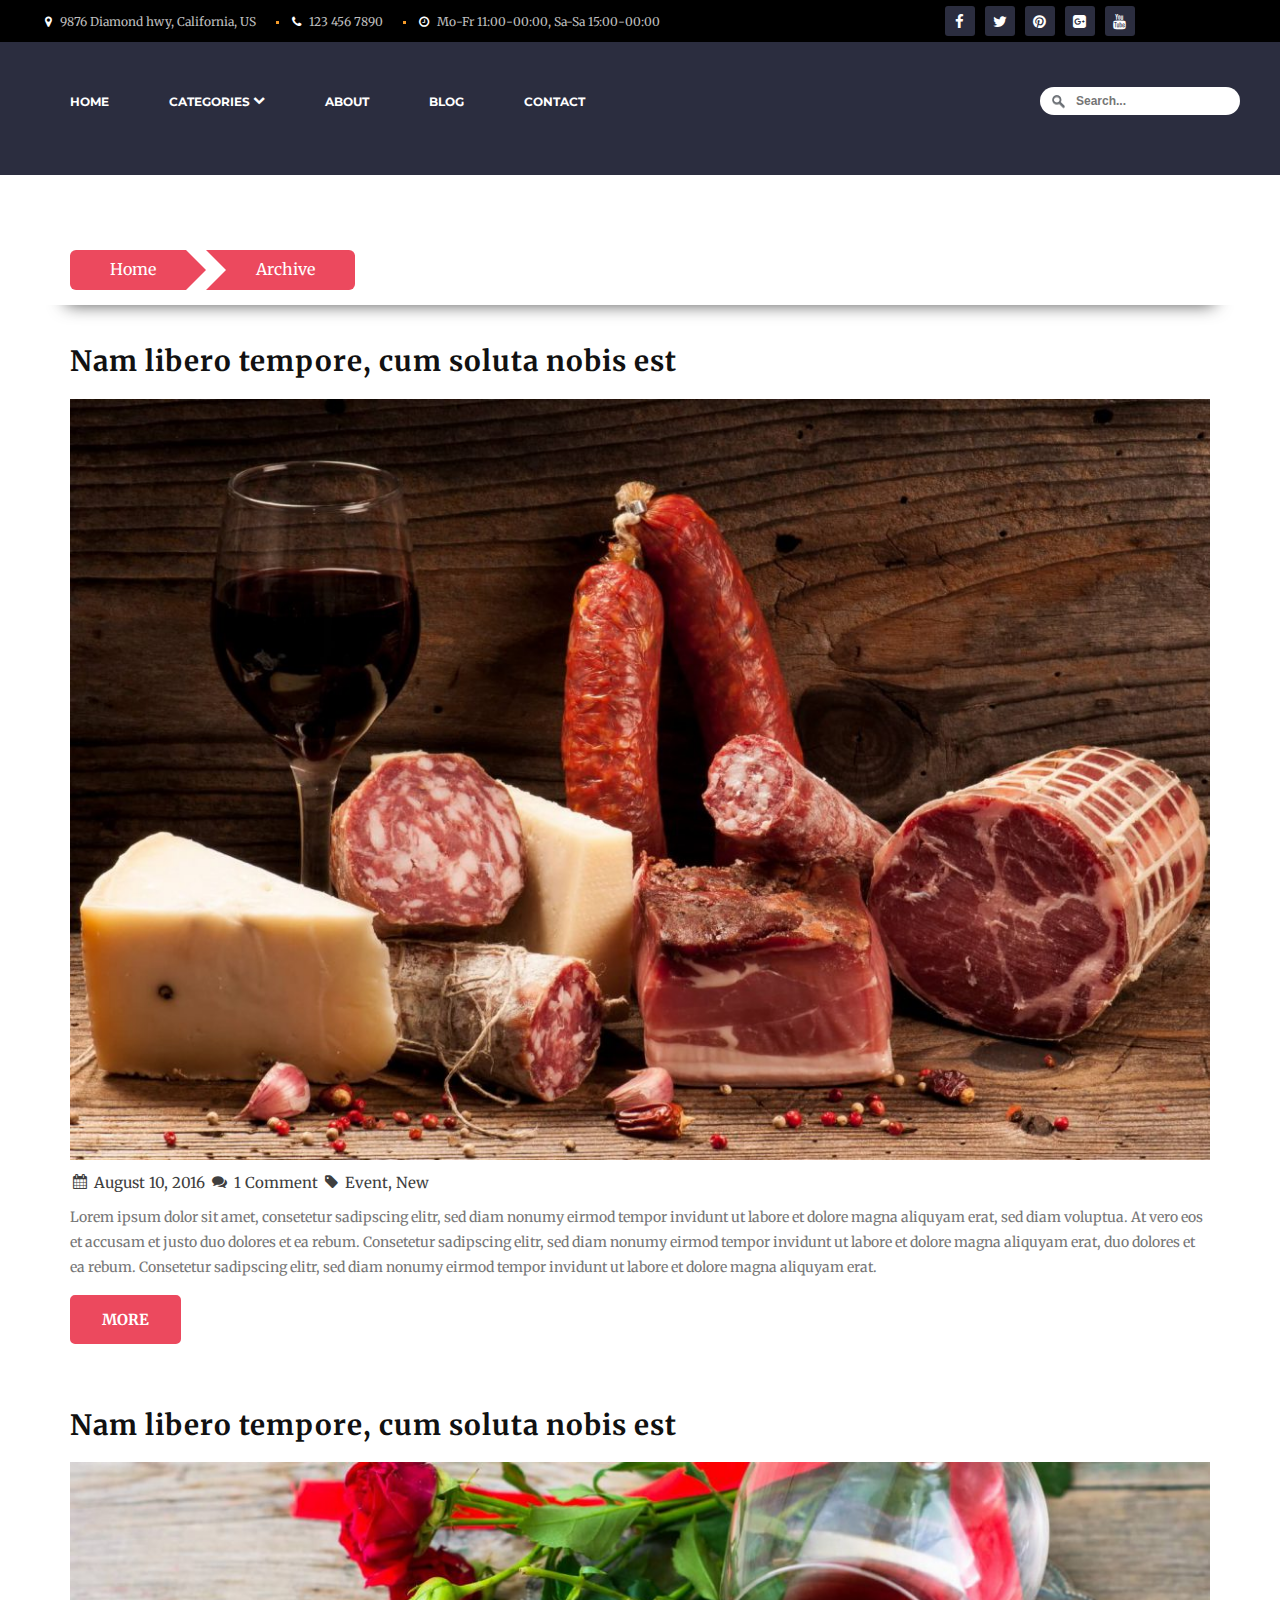
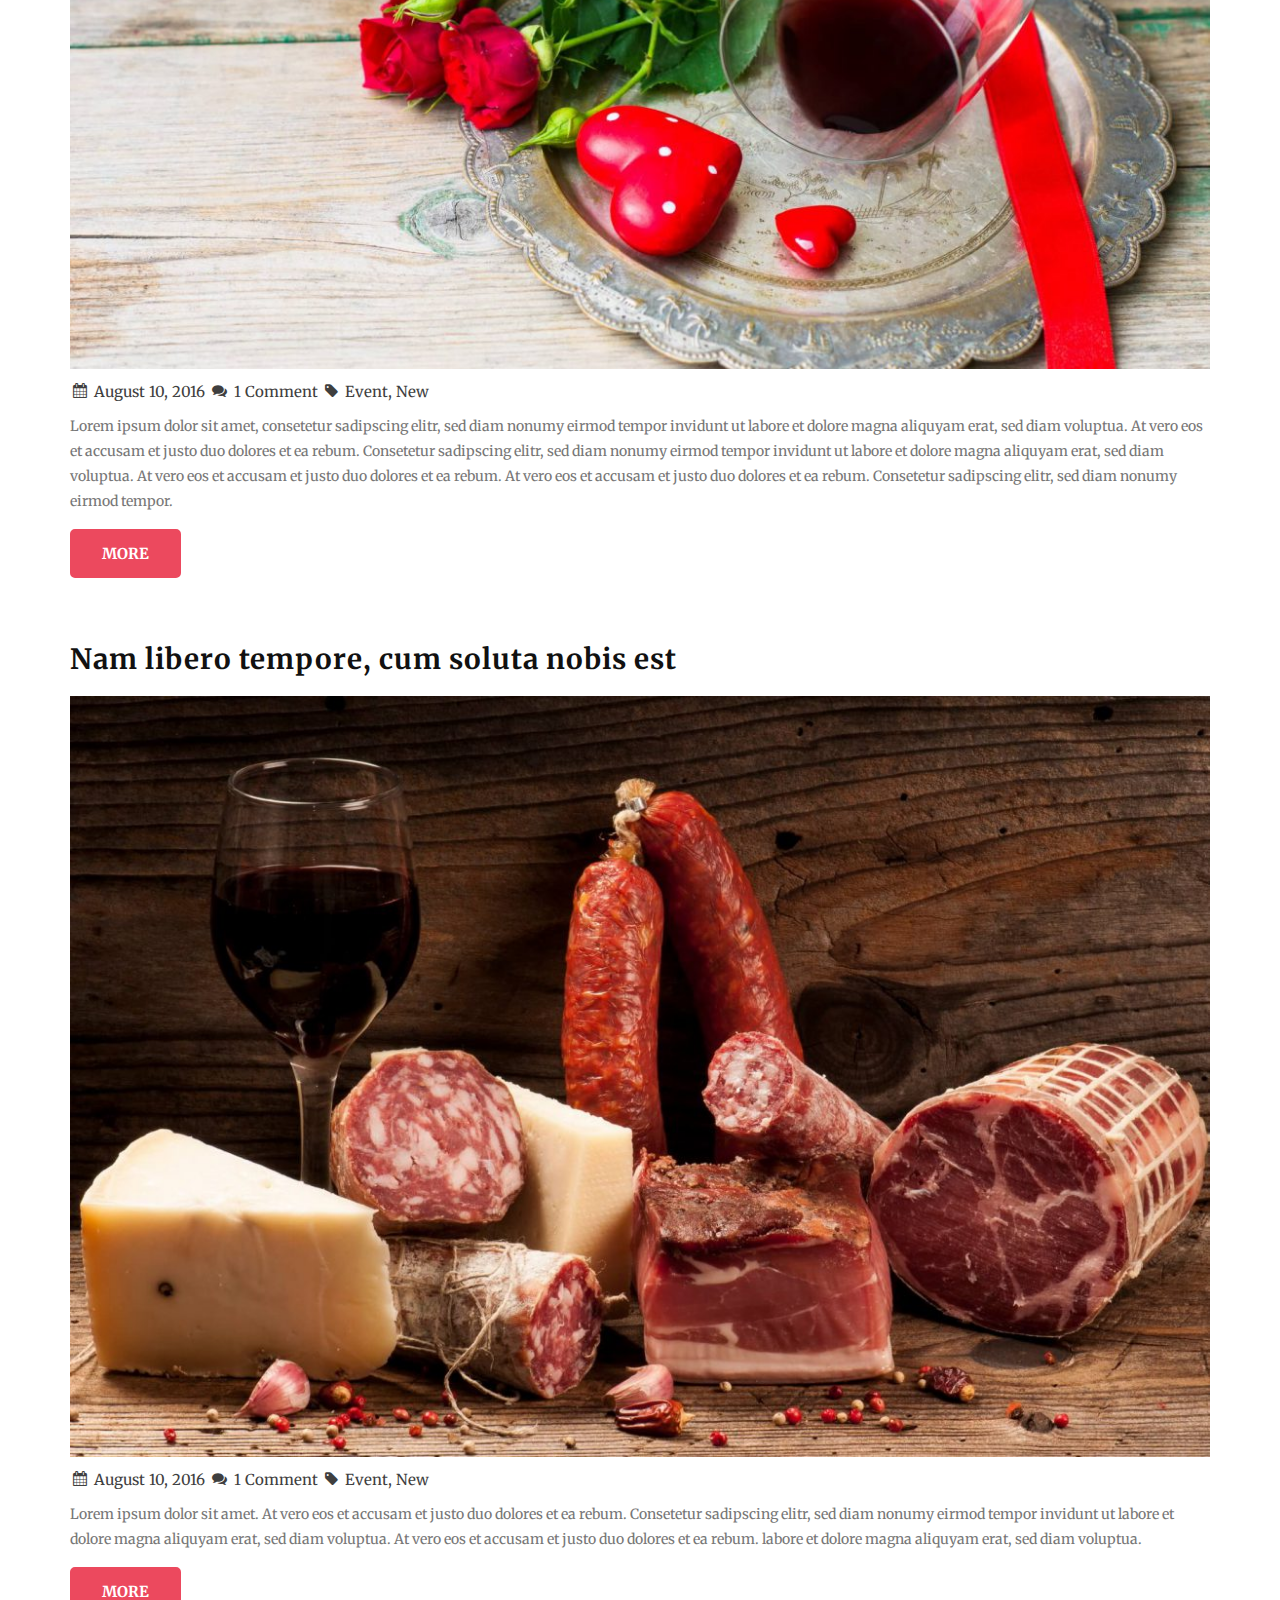
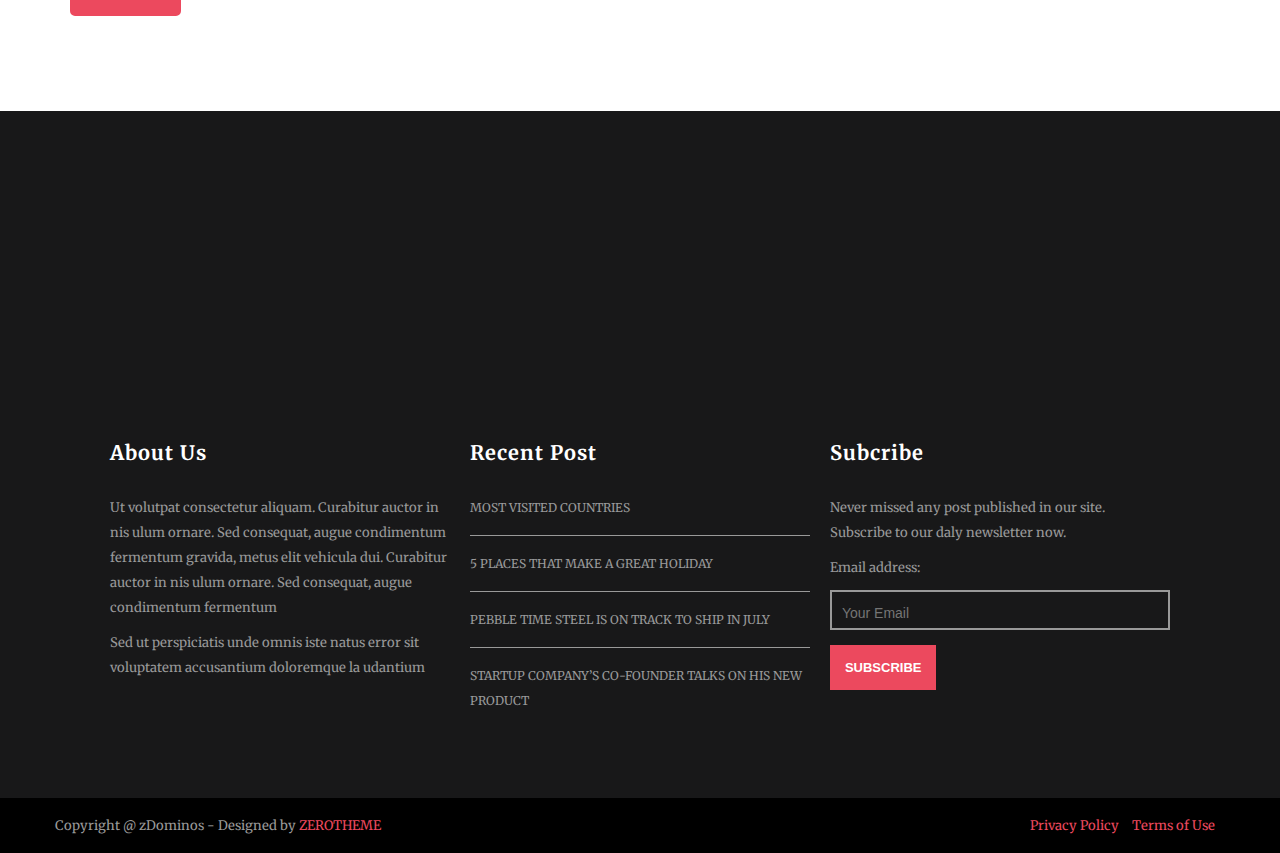
<file: archive.html>
<!DOCTYPE html>
<!--[if lt IE 7 ]><html class="ie ie6" lang="en"> <![endif]-->
<!--[if IE 7 ]><html class="ie ie7" lang="en"> <![endif]-->
<!--[if IE 8 ]><html class="ie ie8" lang="en"> <![endif]-->
<!--[if (gte IE 9)|!(IE)]><!--><html lang="en"> <!--<![endif]-->
<head>

    <!-- Basic Page Needs
  ================================================== -->
	<meta charset="utf-8">
	<title>zDominos - Free Restaurant Html5 Templates</title>
	<meta name="description" content="Free Responsive Html5 Css3 Templates | zerotheme.com">
	<meta name="author" content="www.zerotheme.com">
	
    <!-- Mobile Specific Metas
  ================================================== -->
	<meta name="viewport" content="width=device-width, initial-scale=1, maximum-scale=1">
    
    <!-- CSS
  ================================================== -->
  	<link rel="stylesheet" href="css/zerogrid.css">
	<link rel="stylesheet" href="css/menu.css">
	<link rel="stylesheet" href="css/style.css">
	
	<!-- Custom Fonts -->
	<link href="font-awesome/css/font-awesome.min.css" rel="stylesheet" type="text/css">
	
	<!-- Owl Carousel Assets -->
    <link href="owl-carousel/owl.carousel.css" rel="stylesheet">
    <link href="owl-carousel/owl.theme.css" rel="stylesheet">
	
	<script src="js/jquery-2.1.1.js"></script>
	<script src="js/script.js"></script>

	<!--[if lt IE 8]>
       <div style=' clear: both; text-align:center; position: relative;'>
         <a href="http://windows.microsoft.com/en-US/internet-explorer/products/ie/home?ocid=ie6_countdown_bannercode">
           <img src="http://storage.ie6countdown.com/assets/100/images/banners/warning_bar_0000_us.jpg" border="0" height="42" width="820" alt="You are using an outdated browser. For a faster, safer browsing experience, upgrade for free today." />
        </a>
      </div>
    <![endif]-->
    <!--[if lt IE 9]>
		<script src="js/html5.js"></script>
		<script src="js/css3-mediaqueries.js"></script>
	<![endif]-->
    
</head>
<body>
<div class="wrap-body">

	<!--////////////////////////////////////Header-->
	<!--Top-->
	<div id="top">
		<div class="zerogrid">
			<div class="row">
				<div class="col-2-3">
					<ul class="list-inline top-link link">
						<li><i class="fa fa-map-marker"></i> 9876 Diamond hwy, California, US</li>
						<li><a href="contact.html"><i class="fa fa-phone"></i> 123 456 7890</a></li>
						<li><i class="fa fa-clock-o"></i> Mo-Fr 11:00-00:00, Sa-Sa 15:00-00:00</li>
					</ul>
				</div>
				<div class="col-1-3">
					<ul class="list-inline top-social">
						<li><a href="#"><i class="fa fa-facebook"></i></a></li>
						<li><a href="#"><i class="fa fa-twitter"></i></a></li>
						<li><a href="#"><i class="fa fa-pinterest"></i></a></li>
						<li><a href="#"><i class="fa fa-google-plus-square"></i></a></li>
						<li><a href="#"><i class="fa fa-youtube"></i></a></li>
					</ul>
				</div>
			</div>
		</div>
	</div>
	<header class="sub-header">
		<nav class="wrap-menu">
			<div class="zerogrid">
				<div id="menu-trigger">Menu</div>    
				<ul id="menu" style="display: none;">
					<li><a href="index.html">Home</a></li>
					<li>
						<a href="#">Categories <i class="fa fa-chevron-down"></i></a>
						<ul style="z-index:999;">
							<li>
								<a href="#">Item 01</a>
							</li>
							<li>
								<a href="#">Item 02</a>
							</li>
							<li>
								<a href="#">Item 03 <i class="fa fa-chevron-right" style="margin: 2px 3px 2px;"></i></a>
								<ul>
									<li><a href="#">Item 31</a></li>
									<li><a href="#">Item 32</a></li>
								</ul>				
							</li>
							<li>
								<a href="#">Item 04 <i class="fa fa-chevron-right" style="margin: 2px 3px 2px;"></i></a>				
								<ul>
									<li><a href="#">Item 41</a></li>
									<li><a href="#">Item 42</a></li>
									<li><a href="#">Item 43</a></li>
									<li><a href="#">Item 44</a></li>
								</ul>	
							</li>
						</ul>
					</li>
					<li><a href="single.html">About</a></li>
					<li><a href="archive.html">Blog</a></li>
					<li><a href="contact.html">Contact</a></li>
					<li style="float:right !important">
						<form method="get" action="/search" id="search" class="f-right">
							<input name="q" type="text" size="40" placeholder="Search..." />
						</form>
					</li>
				</ul>
			</div>
		</nav>
	</header>



		<!--////////////////////////////////////Container-->
		<!--////////////////////////////////////Container-->
		<section id="container">
			<div class="wrap-container zerogrid">
				<div class="crumbs">
					<ul>
						<li><a href="index.html">Home</a></li>
						<li><a href="archive.html">Archive</a></li>
					</ul>
				</div>
				<div id="main-content">
					<div class="wrap-content">
						<article>
							<div class="art-header">
								<a href="#"><h3>Nam libero tempore, cum soluta nobis est </h3></a>
							</div>
							<div class="art-content">
								<img src="images/4.jpg" />
								<div class="info"><i class="fa fa-calendar"></i> August 10, 2016 <i class="fa fa-comments"></i> 1 Comment <i class="fa fa-tag"></i> Event, New</div>
								<p>Lorem ipsum dolor sit amet, consetetur sadipscing elitr, sed diam nonumy eirmod tempor invidunt ut labore et dolore magna aliquyam erat, sed diam voluptua. At vero eos et accusam et justo duo dolores et ea rebum. Consetetur sadipscing elitr, sed diam nonumy eirmod tempor invidunt ut labore et dolore magna aliquyam erat, duo dolores et ea rebum. Consetetur sadipscing elitr, sed diam nonumy eirmod tempor invidunt ut labore et dolore magna aliquyam erat.</p>
							</div>
							<a class="button bt1" href="#">MORE</a>
						</article>
						<article>
							<div class="art-header">
								<a href="#"><h3>Nam libero tempore, cum soluta nobis est </h3></a>
							</div>
							<div class="art-content">
								<img src="images/5.jpg" />
								<div class="info"><i class="fa fa-calendar"></i> August 10, 2016 <i class="fa fa-comments"></i> 1 Comment <i class="fa fa-tag"></i> Event, New</div>
								<p>Lorem ipsum dolor sit amet, consetetur sadipscing elitr, sed diam nonumy eirmod tempor invidunt ut labore et dolore magna aliquyam erat, sed diam voluptua. At vero eos et accusam et justo duo dolores et ea rebum. Consetetur sadipscing elitr, sed diam nonumy eirmod tempor invidunt ut labore et dolore magna aliquyam erat, sed diam voluptua. At vero eos et accusam et justo duo dolores et ea rebum. At vero eos et accusam et justo duo dolores et ea rebum. Consetetur sadipscing elitr, sed diam nonumy eirmod tempor.</p>
							</div>
							<a class="button bt1" href="#">MORE</a>
						</article>
						<article>
							<div class="art-header">
								<a href="#"><h3>Nam libero tempore, cum soluta nobis est </h3></a>
							</div>
							<div class="art-content">
								<img src="images/4.jpg" />
								<div class="info"><i class="fa fa-calendar"></i> August 10, 2016 <i class="fa fa-comments"></i> 1 Comment <i class="fa fa-tag"></i> Event, New</div>
								<p>Lorem ipsum dolor sit amet. At vero eos et accusam et justo duo dolores et ea rebum. Consetetur sadipscing elitr, sed diam nonumy eirmod tempor invidunt ut labore et dolore magna aliquyam erat, sed diam voluptua. At vero eos et accusam et justo duo dolores et ea rebum. labore et dolore magna aliquyam erat, sed diam voluptua.</p>
							</div>
							<a class="button bt1" href="#">MORE</a>
						</article>
					</div>
				</div>
			</div>
		</section>

	<!--////////////////////////////////////Footer-->
	<footer>
		<div class="top-footer">
			<div id="map" style="height: 270px;"></div>
		</div>
		<div class="zerogrid">
			<div class="wrap-footer">
				<div class="row">
					<div class="col-1-3 col-footer-1">
						<div class="wrap-col">
							<h3 class="widget-title">About Us</h3>
							<p>Ut volutpat consectetur aliquam. Curabitur auctor in nis ulum ornare. Sed consequat, augue condimentum fermentum gravida, metus elit vehicula dui. Curabitur auctor in nis ulum ornare. Sed consequat, augue condimentum fermentum</p>
							<p>Sed ut perspiciatis unde omnis iste natus error sit voluptatem accusantium doloremque la udantium</p>
						</div>
					</div>
					<div class="col-1-3 col-footer-2">
						<div class="wrap-col">
							<h3 class="widget-title">Recent Post</h3>
							<ul>
								<li><a href="#">MOST VISITED COUNTRIES</a></li>
								<li><a href="#">5 PLACES THAT MAKE A GREAT HOLIDAY</a></li>
								<li><a href="#">PEBBLE TIME STEEL IS ON TRACK TO SHIP IN JULY</a></li>
								<li><a href="#">STARTUP COMPANY’S CO-FOUNDER TALKS ON HIS NEW PRODUCT</a></li>
							</ul>
						</div>
					</div>
					<div class="col-1-3 col-footer-3">
						<div class="wrap-col">
							<h3 class="widget-title">Subcribe</h3>
							<p>Never missed any post published in our site. Subscribe to our daly newsletter now.</p>
							<p>Email address:</p>
							<form action="#" method="post">
								<input type="text" name="your-name" value="" size="40" placeholder="Your Email" />
								<input type="submit" value="SUBSCRIBE" class="button button-subcribe" />
							</form>
						</div>
					</div>
				</div>
			</div>
		</div>
		<div class="copyright">
			<div class="zerogrid">
				<div class="wrapper">
					Copyright @ zDominos - Designed by <a href="https://www.zerotheme.com" title="free website templates">ZEROTHEME</a> 
					<ul class="quick-link">
						<li><a href="#">Privacy Policy</a></li>
						<li><a href="#">Terms of Use</a></li>
					</ul>
				</div>
			</div>
		</div>
	</footer>
	
	<!-- Js Menu -->
	<script src="js/jquery183.min.js"></script>
	<script type="text/javascript">
		$(function() {
			if ($.browser.msie && $.browser.version.substr(0,1)<7)
			{
			$('li').has('ul').mouseover(function(){
				$(this).children('ul').css('visibility','visible');
				}).mouseout(function(){
				$(this).children('ul').css('visibility','hidden');
				})
			}

			/* Mobile */
			$("#menu-trigger").on("click", function(){
				$("#menu").slideToggle();
			});

			// iPad
			var isiPad = navigator.userAgent.match(/iPad/i) != null;
			if (isiPad) $('#menu ul').addClass('no-transition');      
		});          
	</script>
	
	
</div>
</body></html>
</file>
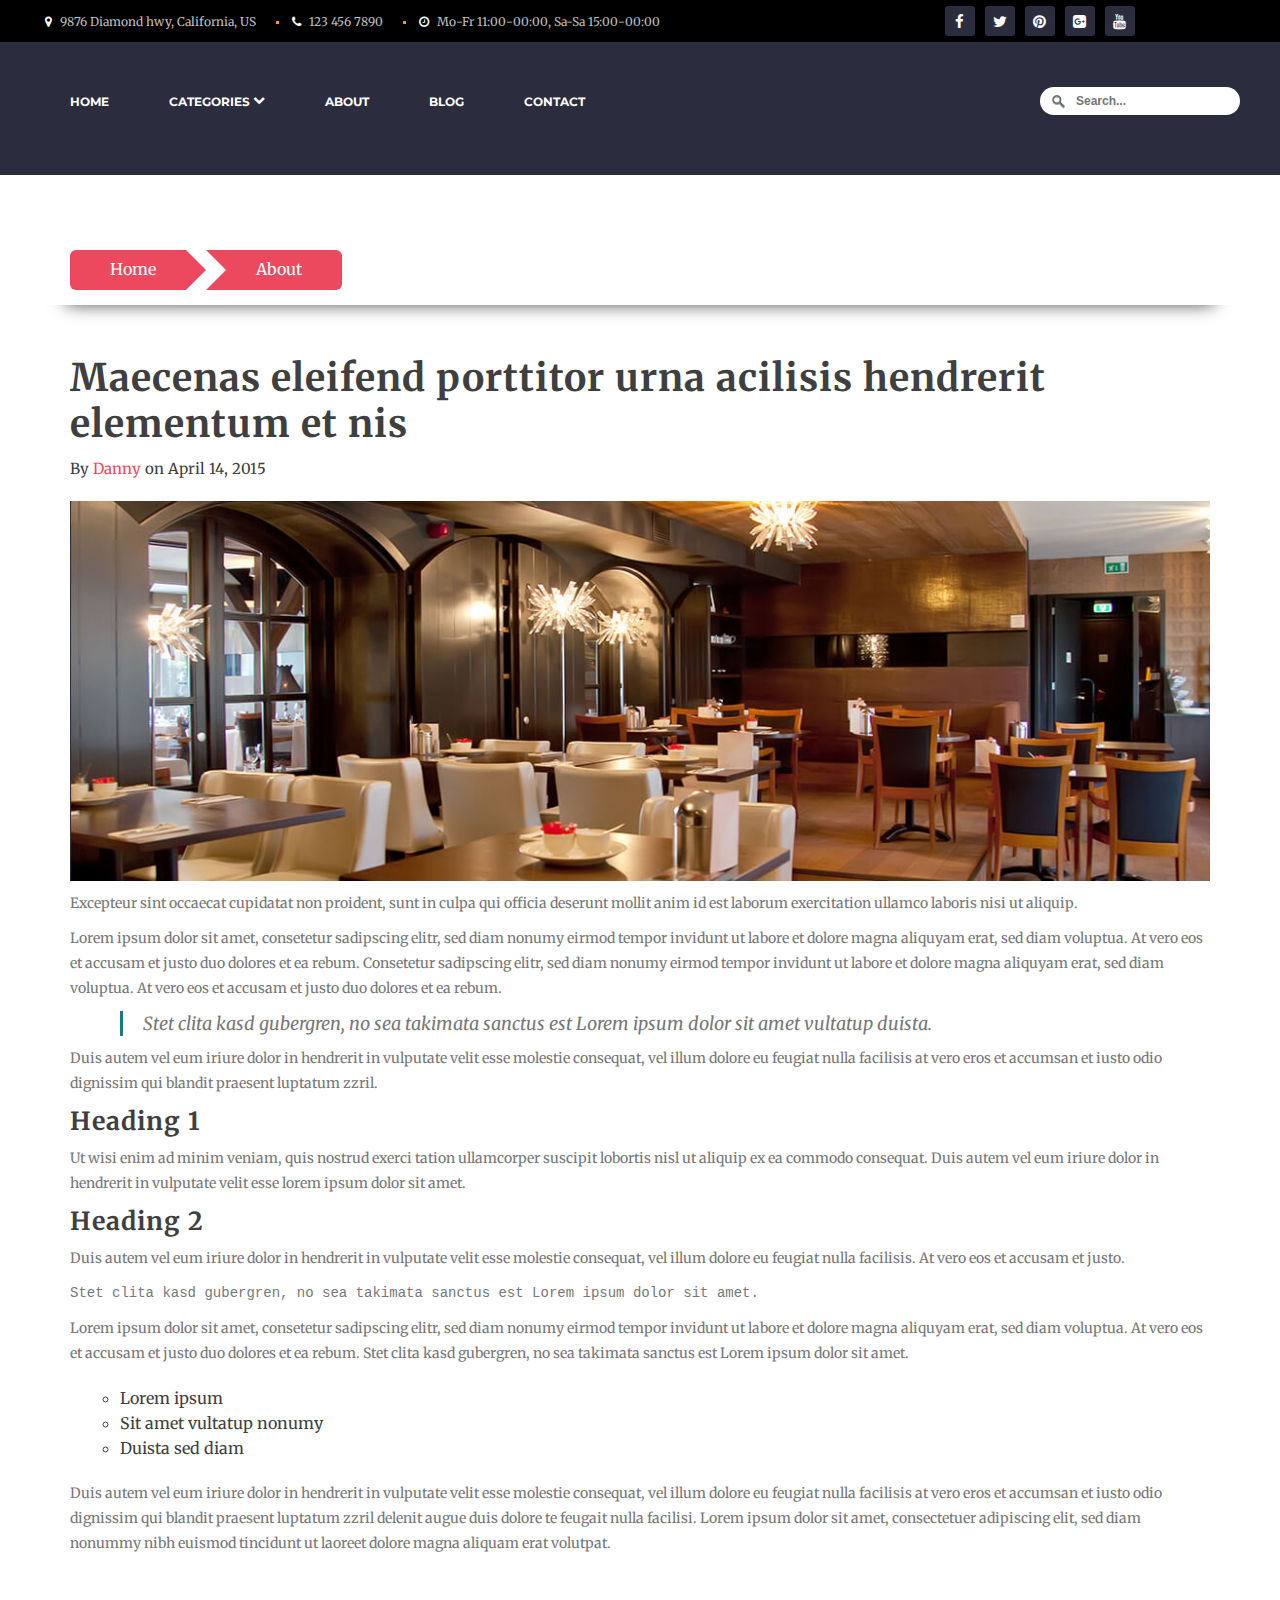
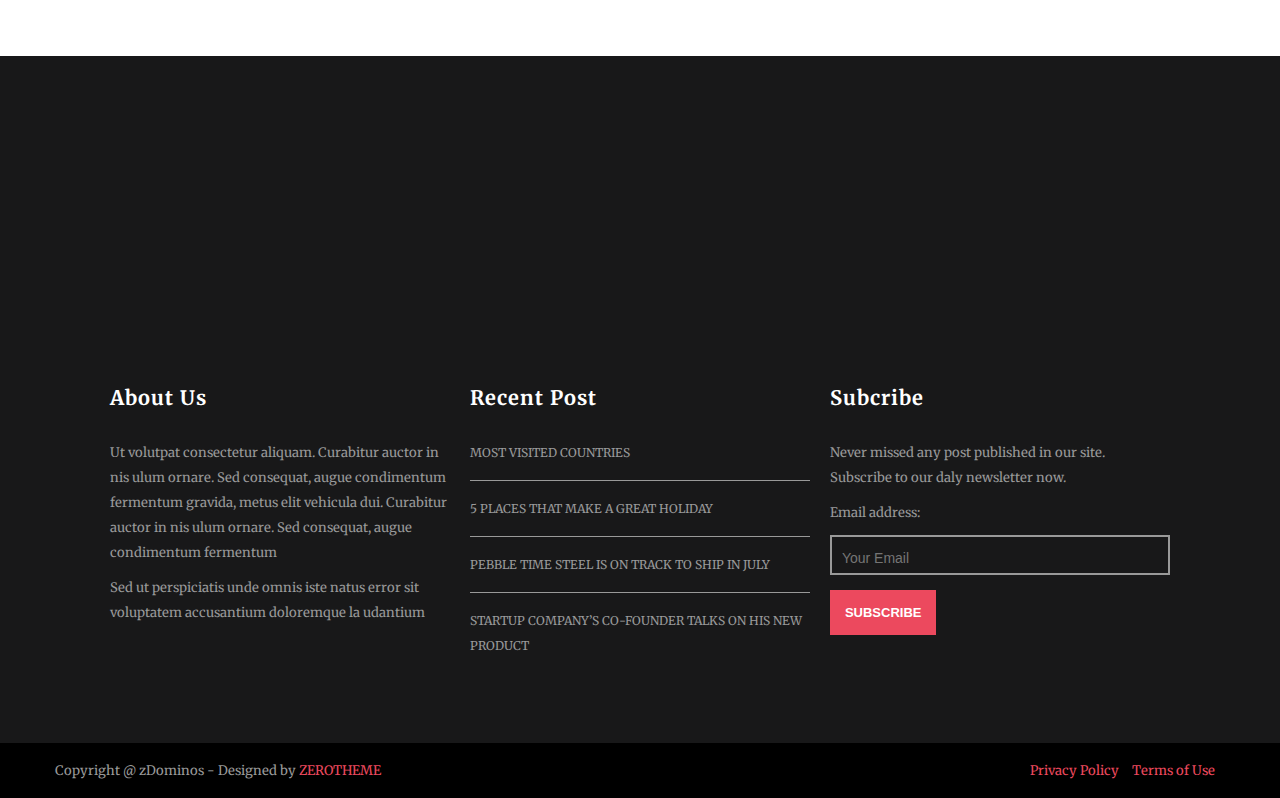
<file: single.html>
<!DOCTYPE html>
<!--[if lt IE 7 ]><html class="ie ie6" lang="en"> <![endif]-->
<!--[if IE 7 ]><html class="ie ie7" lang="en"> <![endif]-->
<!--[if IE 8 ]><html class="ie ie8" lang="en"> <![endif]-->
<!--[if (gte IE 9)|!(IE)]><!--><html lang="en"> <!--<![endif]-->
<head>

    <!-- Basic Page Needs
  ================================================== -->
	<meta charset="utf-8">
	<title>zDominos - Free Restaurant Html5 Templates</title>
	<meta name="description" content="Free Responsive Html5 Css3 Templates | zerotheme.com">
	<meta name="author" content="www.zerotheme.com">
	
    <!-- Mobile Specific Metas
  ================================================== -->
	<meta name="viewport" content="width=device-width, initial-scale=1, maximum-scale=1">
    
    <!-- CSS
  ================================================== -->
  	<link rel="stylesheet" href="css/zerogrid.css">
	<link rel="stylesheet" href="css/menu.css">
	<link rel="stylesheet" href="css/style.css">
	
	<!-- Custom Fonts -->
	<link href="font-awesome/css/font-awesome.min.css" rel="stylesheet" type="text/css">
	
	<!-- Owl Carousel Assets -->
    <link href="owl-carousel/owl.carousel.css" rel="stylesheet">
    <link href="owl-carousel/owl.theme.css" rel="stylesheet">
	
	<script src="js/jquery-2.1.1.js"></script>
	<script src="js/script.js"></script>

	<!--[if lt IE 8]>
       <div style=' clear: both; text-align:center; position: relative;'>
         <a href="http://windows.microsoft.com/en-US/internet-explorer/products/ie/home?ocid=ie6_countdown_bannercode">
           <img src="http://storage.ie6countdown.com/assets/100/images/banners/warning_bar_0000_us.jpg" border="0" height="42" width="820" alt="You are using an outdated browser. For a faster, safer browsing experience, upgrade for free today." />
        </a>
      </div>
    <![endif]-->
    <!--[if lt IE 9]>
		<script src="js/html5.js"></script>
		<script src="js/css3-mediaqueries.js"></script>
	<![endif]-->
    
</head>
<body>
<div class="wrap-body">

	<!--////////////////////////////////////Header-->
	<!--Top-->
	<div id="top">
		<div class="zerogrid">
			<div class="row">
				<div class="col-2-3">
					<ul class="list-inline top-link link">
						<li><i class="fa fa-map-marker"></i> 9876 Diamond hwy, California, US</li>
						<li><a href="contact.html"><i class="fa fa-phone"></i> 123 456 7890</a></li>
						<li><i class="fa fa-clock-o"></i> Mo-Fr 11:00-00:00, Sa-Sa 15:00-00:00</li>
					</ul>
				</div>
				<div class="col-1-3">
					<ul class="list-inline top-social">
						<li><a href="#"><i class="fa fa-facebook"></i></a></li>
						<li><a href="#"><i class="fa fa-twitter"></i></a></li>
						<li><a href="#"><i class="fa fa-pinterest"></i></a></li>
						<li><a href="#"><i class="fa fa-google-plus-square"></i></a></li>
						<li><a href="#"><i class="fa fa-youtube"></i></a></li>
					</ul>
				</div>
			</div>
		</div>
	</div>
	<header class="sub-header">
		<nav class="wrap-menu">
			<div class="zerogrid">
				<div id="menu-trigger">Menu</div>    
				<ul id="menu" style="display: none;">
					<li><a href="index.html">Home</a></li>
					<li>
						<a href="#">Categories <i class="fa fa-chevron-down"></i></a>
						<ul style="z-index:999;">
							<li>
								<a href="#">Item 01</a>
							</li>
							<li>
								<a href="#">Item 02</a>
							</li>
							<li>
								<a href="#">Item 03 <i class="fa fa-chevron-right" style="margin: 2px 3px 2px;"></i></a>
								<ul>
									<li><a href="#">Item 31</a></li>
									<li><a href="#">Item 32</a></li>
								</ul>				
							</li>
							<li>
								<a href="#">Item 04 <i class="fa fa-chevron-right" style="margin: 2px 3px 2px;"></i></a>				
								<ul>
									<li><a href="#">Item 41</a></li>
									<li><a href="#">Item 42</a></li>
									<li><a href="#">Item 43</a></li>
									<li><a href="#">Item 44</a></li>
								</ul>	
							</li>
						</ul>
					</li>
					<li><a href="single.html">About</a></li>
					<li><a href="archive.html">Blog</a></li>
					<li><a href="contact.html">Contact</a></li>
					<li style="float:right !important">
						<form method="get" action="/search" id="search" class="f-right">
							<input name="q" type="text" size="40" placeholder="Search..." />
						</form>
					</li>
				</ul>
			</div>
		</nav>
	</header>



		<!--////////////////////////////////////Container-->
		<section id="container">
			<div class="wrap-container zerogrid">
				<div class="crumbs">
					<ul>
						<li><a href="index.html">Home</a></li>
						<li><a href="single.html">About</a></li>
					</ul>
				</div>
				<div id="main-content">
					<div class="wrap-content">
						<article>
							<div class="art-header">
								<div class="entry-title"> 
									<h2>Maecenas eleifend porttitor urna acilisis hendrerit elementum et nis</h2>
								</div>
								<div class="info">By <a href="#">Danny</a> on April 14, 2015</div>
							</div>
							<div class="art-content">
								<img src="images/about-1.jpg" />
								<div class="excerpt"><p>Excepteur sint occaecat cupidatat non proident, sunt in culpa qui officia deserunt mollit anim id est laborum exercitation ullamco laboris nisi ut aliquip.</p></div>
								<p>Lorem ipsum dolor sit amet, consetetur sadipscing elitr, sed diam nonumy eirmod tempor invidunt ut labore et dolore magna aliquyam erat, sed diam voluptua. At vero eos et accusam et justo duo dolores et ea rebum. Consetetur sadipscing elitr, sed diam nonumy eirmod tempor invidunt ut labore et dolore magna aliquyam erat, sed diam voluptua. At vero eos et accusam et justo duo dolores et ea rebum.</p>
								<blockquote><p>Stet clita kasd gubergren, no sea takimata sanctus est Lorem ipsum dolor sit amet vultatup duista.</p></blockquote>
								<p>Duis autem vel eum iriure dolor in hendrerit in vulputate velit esse molestie consequat, vel illum dolore eu feugiat nulla facilisis at vero eros et accumsan et iusto odio dignissim qui blandit praesent luptatum zzril.</p>
								<h2>Heading 1</h2>
								<p>Ut wisi enim ad minim veniam, quis nostrud exerci tation ullamcorper suscipit lobortis nisl ut aliquip ex ea commodo consequat. Duis autem vel eum iriure dolor in hendrerit in vulputate velit esse lorem ipsum dolor sit amet.</p>
								<h2>Heading 2</h2>
								<p>Duis autem vel eum iriure dolor in hendrerit in vulputate velit esse molestie consequat, vel illum dolore eu feugiat nulla facilisis. At vero eos et accusam et justo.</p>
								<p><code>Stet clita kasd gubergren, no sea takimata sanctus est Lorem ipsum dolor sit amet.</code></p>
								<p>Lorem ipsum dolor sit amet, consetetur sadipscing elitr, sed diam nonumy eirmod tempor invidunt ut labore et dolore magna aliquyam erat, sed diam voluptua. At vero eos et accusam et justo duo dolores et ea rebum. Stet clita kasd gubergren, no sea takimata sanctus est Lorem ipsum dolor sit amet.</p>
								<div class="note">
								  <ol>
									<li>Lorem ipsum</li>
									<li>Sit amet vultatup nonumy</li>
									<li>Duista sed diam</li>
								  </ol>
								  <div class="clear"></div>
								</div>
								<p>Duis autem vel eum iriure dolor in hendrerit in vulputate velit esse molestie consequat, vel illum dolore eu feugiat nulla facilisis at vero eros et accumsan et iusto odio dignissim qui blandit praesent luptatum zzril delenit augue duis dolore te feugait nulla facilisi. Lorem ipsum dolor sit amet, consectetuer adipiscing elit, sed diam nonummy nibh euismod tincidunt ut laoreet dolore magna aliquam erat volutpat.</p>
							</div>
						</article>
					</div>
				</div>
			</div>
		</section>

	<!--////////////////////////////////////Footer-->
	<footer>
		<div class="top-footer">
			<div id="map" style="height: 270px;"></div>
		</div>
		<div class="zerogrid">
			<div class="wrap-footer">
				<div class="row">
					<div class="col-1-3 col-footer-1">
						<div class="wrap-col">
							<h3 class="widget-title">About Us</h3>
							<p>Ut volutpat consectetur aliquam. Curabitur auctor in nis ulum ornare. Sed consequat, augue condimentum fermentum gravida, metus elit vehicula dui. Curabitur auctor in nis ulum ornare. Sed consequat, augue condimentum fermentum</p>
							<p>Sed ut perspiciatis unde omnis iste natus error sit voluptatem accusantium doloremque la udantium</p>
						</div>
					</div>
					<div class="col-1-3 col-footer-2">
						<div class="wrap-col">
							<h3 class="widget-title">Recent Post</h3>
							<ul>
								<li><a href="#">MOST VISITED COUNTRIES</a></li>
								<li><a href="#">5 PLACES THAT MAKE A GREAT HOLIDAY</a></li>
								<li><a href="#">PEBBLE TIME STEEL IS ON TRACK TO SHIP IN JULY</a></li>
								<li><a href="#">STARTUP COMPANY’S CO-FOUNDER TALKS ON HIS NEW PRODUCT</a></li>
							</ul>
						</div>
					</div>
					<div class="col-1-3 col-footer-3">
						<div class="wrap-col">
							<h3 class="widget-title">Subcribe</h3>
							<p>Never missed any post published in our site. Subscribe to our daly newsletter now.</p>
							<p>Email address:</p>
							<form action="#" method="post">
								<input type="text" name="your-name" value="" size="40" placeholder="Your Email" />
								<input type="submit" value="SUBSCRIBE" class="button button-subcribe" />
							</form>
						</div>
					</div>
				</div>
			</div>
		</div>
		<div class="copyright">
			<div class="zerogrid">
				<div class="wrapper">
					Copyright @ zDominos - Designed by <a href="https://www.zerotheme.com" title="free website templates">ZEROTHEME</a> 
					<ul class="quick-link">
						<li><a href="#">Privacy Policy</a></li>
						<li><a href="#">Terms of Use</a></li>
					</ul>
				</div>
			</div>
		</div>
	</footer>
	
	<!-- Js Menu -->
	<script src="js/jquery183.min.js"></script>
	<script type="text/javascript">
		$(function() {
			if ($.browser.msie && $.browser.version.substr(0,1)<7)
			{
			$('li').has('ul').mouseover(function(){
				$(this).children('ul').css('visibility','visible');
				}).mouseout(function(){
				$(this).children('ul').css('visibility','hidden');
				})
			}

			/* Mobile */
			$("#menu-trigger").on("click", function(){
				$("#menu").slideToggle();
			});

			// iPad
			var isiPad = navigator.userAgent.match(/iPad/i) != null;
			if (isiPad) $('#menu ul').addClass('no-transition');      
		});          
	</script>
	
	
</div>
</body></html>
</file>
<file: css/zerogrid.css>
/*
Zerotheme.com | Free Html5 Responsive Templates
Zerogrid - A Single Grid System for Responsive Design
Author: Kimmy
Version : 3.0
Author URI: https://www.zerotheme.com/
*/
/* -------------------------------------------- */
/* ------------------Grid System--------------- */ 
.zerogrid{ width: 1200px; position: relative; margin: 0 auto; padding: 0px;}
.zerogrid:after { content: "\0020"; display: block; height: 0; clear: both; visibility: hidden; }

.zerogrid .f-right{float: right!important;}
.zerogrid .f-left{float: left!important;}

.zerogrid .row{}
.zerogrid .row:before,.row:after { content: '\0020'; display: block; overflow: hidden; visibility: hidden; width: 0; height: 0; }
.zerogrid .row:after{clear: both; }
.zerogrid .row{zoom: 1;}

.zerogrid .wrap-col{margin:10px;}

.zerogrid .col-1-2, .zerogrid .col-1-3, .zerogrid .col-2-3, .zerogrid .col-1-4, .zerogrid .col-2-4, .zerogrid .col-3-4, .zerogrid .col-1-5, .zerogrid .col-2-5, .zerogrid .col-3-5, .zerogrid .col-4-5, .zerogrid .col-1-6, .zerogrid .col-2-6, .zerogrid .col-3-6, .zerogrid .col-4-6, .zerogrid .col-5-6{float:left; display: inline-block;}

.zerogrid .col-full{width:100%;}

.zerogrid .col-1-2,.zerogrid .col-1-2-fixed{width:50%;}
.zerogrid .offset-1-2{margin-left: 50%;}

.zerogrid .col-1-3,.zerogrid .col-1-3-fixed{width:33.33%;}
.zerogrid .col-2-3,.zerogrid .col-2-3-fixed{width:66.66%;}
.zerogrid .offset-1-3{margin-left: 33.33%;}
.zerogrid .offset-2-3{margin-left: 66.66%;}

.zerogrid .col-1-4,.zerogrid .col-1-4-fixed{width:25%;}
.zerogrid .col-2-4,.zerogrid .col-2-4-fixed{width:50%;}
.zerogrid .col-3-4,.zerogrid .col-3-4-fixed{width:75%;}
.zerogrid .offset-1-4{margin-left: 25%;}
.zerogrid .offset-2-4{margin-left: 50%;}
.zerogrid .offset-3-4{margin-left: 75%;}

.zerogrid .col-1-5,.zerogrid .col-1-5-fixed{width:20%;}
.zerogrid .col-2-5,.zerogrid .col-2-5-fixed{width:40%;}
.zerogrid .col-3-5,.zerogrid .col-3-5-fixed{width:60%;}
.zerogrid .col-4-5,.zerogrid .col-4-5-fixed{width:80%;}
.zerogrid .offset-1-5{margin-left: 20%;}
.zerogrid .offset-2-5{margin-left: 40%;}
.zerogrid .offset-3-5{margin-left: 60%;}
.zerogrid .offset-4-5{margin-left: 80%;}

.zerogrid .col-1-6,.zerogrid .col-1-6-fixed{width:16.66%;}
.zerogrid .col-2-6,.zerogrid .col-2-6-fixed{width:33.33%;}
.zerogrid .col-3-6,.zerogrid .col-3-6-fixed{width:50%;}
.zerogrid .col-4-6,.zerogrid .col-4-6-fixed{width:66.66%;}
.zerogrid .col-5-6,.zerogrid .col-5-6-fixed{width:83.33%;}
.zerogrid .offset-1-6{margin-left: 16.66%;}
.zerogrid .offset-2-6{margin-left: 33.33%;}
.zerogrid .offset-3-6{margin-left: 50%;}
.zerogrid .offset-4-6{margin-left: 66.66%;}
.zerogrid .offset-5-6{margin-left: 83.33%;}

@media only screen and (min-width: 960px) and (max-width: 1199px) {
	.zerogrid{width:960px;}
}

@media only screen and (min-width: 768px) and (max-width: 959px) {
	.zerogrid{width:768px;}
}

@media only screen and (max-width: 767px) {
	.zerogrid, .zerogrid .col-1-2, .zerogrid .col-1-3, .zerogrid .col-2-3, .zerogrid .col-1-4, .zerogrid .col-2-4, .zerogrid .col-3-4, .zerogrid .col-1-5, .zerogrid .col-2-5, .zerogrid .col-3-5, .zerogrid .col-4-5, .zerogrid .col-1-6, .zerogrid .col-2-6, .zerogrid .col-3-6, .zerogrid .col-4-6, .zerogrid .col-5-6{width:100%;}
	
	.zerogrid .offset-1-2, .zerogrid .offset-1-3, .zerogrid .offset-2-3, .zerogrid .offset-1-4, .zerogrid .offset-2-4, .zerogrid .offset-3-4, .zerogrid .offset-1-5, .zerogrid .offset-2-5, .zerogrid .offset-3-5, .zerogrid .offset-4-5, .zerogrid .offset-1-6, .zerogrid .offset-2-6, .zerogrid .offset-3-6, .zerogrid .offset-4-6, .zerogrid .offset-5-6{margin-left:0;}
}
</file>
<file: css/menu.css>
/* You don't need the above styles, they are demo-specific ----------- */
	
	#menu, #menu ul {
		margin: 0;
		padding: 15px 0;
		list-style: none;
		
	}
	
	#menu {
		width: 100%;
		background-color: transparent;
	}
	
	#menu:before,
	#menu:after {
		content: "";
		display: table;
	}
	
	#menu:after {
		clear: both;
	}
	
	#menu {
		zoom:1;
	}
	
	#menu li {
		float: left;
		position: relative;
		
	}
	
	#menu a {
		float: left;
		padding: 12px 30px;
		color: #fff;
		text-transform: uppercase;
		font: bold 12px Arial, Helvetica;
		font-family: 'Montserrat', sans-serif;
		text-decoration: none;
	}
	
	#menu li:hover > a {
		color: #EC495E;
	}
	
	*html #menu li a:hover { /* IE6 only */
		color: #EC495E;
	}
	
	#menu ul {
		margin: 20px 0 0 0;
		padding: 0;
		_margin: 0; /*IE6 only*/
		opacity: 0;
		visibility: hidden;
		position: absolute;
		top: 38px;
		left: 0;
		z-index: 1;    
		background: #2B2D3F;
		-webkit-transition: all .2s ease-in-out;
		-moz-transition: all .2s ease-in-out;
		-ms-transition: all .2s ease-in-out;
		-o-transition: all .2s ease-in-out;
		transition: all .2s ease-in-out;  
	}

	#menu li:hover > ul {
		opacity: 1;
		visibility: visible;
		margin: 0;
	}
	
	#menu ul ul {
		top: 0;
		left: 150px;
		margin: 0 0 0 20px;
		_margin: 0; /*IE6 only*/
	}
	
	#menu ul li {
		float: none;
		display: block;
		border: 0;
	}
	
	#menu ul li:last-child {   
		-moz-box-shadow: none;
		-webkit-box-shadow: none;
		box-shadow: none;    
	}
	
	#menu ul a {    
		padding: 10px;
		width: 130px;
		_height: 10px; /*IE6 only*/
		display: block;
		white-space: nowrap;
		float: none;
		text-transform: none;
	}
	
	#menu ul a:hover {
		color: #EC495E;
	}
	
	#menu ul li:first-child > a {
		-moz-border-radius: 3px 3px 0 0;
		-webkit-border-radius: 3px 3px 0 0;
		border-radius: 3px 3px 0 0;
	}
	
	#menu ul li:first-child > a:after {
		content: '';
		position: absolute;
		left: 40px;
		top: -6px;
		border-left: 6px solid transparent;
		border-right: 6px solid transparent;
		border-bottom: 6px solid #2B2D3F;
	}
	
	#menu ul ul li:first-child a:after {
		left: -6px;
		top: 50%;
		margin-top: -6px;
		border-left: 0;	
		border-bottom: 6px solid transparent;
		border-top: 6px solid transparent;
		border-right: 6px solid #2B2D3F;
	}
	
	#menu ul li:first-child a:hover:after {
		 
	}
	
	#menu ul ul li:first-child a:hover:after {
		border-right-color: #EC495E; 
		border-bottom-color: transparent; 	
	}
	
	#menu ul li:last-child > a {
		-moz-border-radius: 0 0 3px 3px;
		-webkit-border-radius: 0 0 3px 3px;
		border-radius: 0 0 3px 3px;
	}
	
	/* Mobile */
	#menu-trigger {
		display: none ;
	}

	@media screen and (max-width: 600px) {

		/* nav-wrap */
		#menu-wrap {
			position: relative;
		}

		#menu-wrap * {
			-moz-box-sizing: border-box;
			-webkit-box-sizing: border-box;
			box-sizing: border-box;
		}

		/* menu icon */
		#menu-trigger {
			display: block; /* show menu icon */
			height: 40px;
			line-height: 40px;
			cursor: pointer;		
			padding: 0 0 0 35px;
			border: 1px solid #222;
			color: #fafafa;
			font-weight: bold;
			background-color: #111;
			background: url([data-uri]) no-repeat 10px center, linear-gradient(#444, #111);
			-moz-border-radius: 6px;
			-webkit-border-radius: 6px;
			border-radius: 6px;
			-moz-box-shadow: 0 1px 1px #777, 0 1px 0 #666 inset;
			-webkit-box-shadow: 0 1px 1px #777, 0 1px 0 #666 inset;
			box-shadow: 0 1px 1px #777, 0 1px 0 #666 inset;
		}
		
		/* main nav */
		#menu {
			margin: 0; padding: 10px;
			position: absolute;
			top: 40px;
			width: 100%;
			z-index: 1;
			background-color: #444;
			display: none;
			-moz-box-shadow: none;
			-webkit-box-shadow: none;
			box-shadow: none;		
		}

		#menu:after {
			content: '';
			position: absolute;
			left: 25px;
			top: -8px;
			border-left: 8px solid transparent;
			border-right: 8px solid transparent;
			border-bottom: 8px solid #444;
		}	

		#menu ul {
			position: static;
			visibility: visible;
			opacity: 1;
			margin: 0;
			background: none;
			-moz-box-shadow: none;
			-webkit-box-shadow: none;
			box-shadow: none;				
		}

		#menu ul ul {
			margin: 0 0 0 20px !important;
			-moz-box-shadow: none;
			-webkit-box-shadow: none;
			box-shadow: none;		
		}

		#menu li {
			position: static;
			display: block;
			float: none;
			border: 0;
			margin: 5px;
			-moz-box-shadow: none;
			-webkit-box-shadow: none;
			box-shadow: none;			
		}

		#menu ul li{
			margin-left: 20px;
			-moz-box-shadow: none;
			-webkit-box-shadow: none;
			box-shadow: none;		
		}

		#menu a{
			display: block;
			float: none;
			padding: 0;
			color: #999;
		}

		#menu a:hover{
			color: #fafafa;
		}	

		#menu ul a{
			padding: 0;
			width: auto;		
		}

		#menu ul a:hover{
			background: none;	
		}

		#menu ul li:first-child a:after,
		#menu ul ul li:first-child a:after {
			border: 0;
		}		

	}

	@media screen and (min-width: 600px) {
		#menu {
			display: block !important;
		}
	}	

	/* iPad */
	.no-transition {
		-webkit-transition: none;
		-moz-transition: none;
		-ms-transition: none;
		-o-transition: none;
		transition: none;
		opacity: 1;
		visibility: visible;
		display: none;  		
	}

	#menu li:hover > .no-transition {
		display: block;
	}
</file>
<file: css/style.css>
/*
Zerotheme.com | Free Html5 Responsive Templates
Author URI: https://www.zerotheme.com/
*/

@import url(https://fonts.googleapis.com/css?family=Merriweather:400,700);
@import url('https://fonts.googleapis.com/css?family=Satisfy');
@import url('https://fonts.googleapis.com/css?family=Montserrat');
/* ---------------------------------------------------------------------------- */
/* ------------------------------------Reset----------------------------------- */
/* ---------------------------------------------------------------------------- */
a,abbr,acronym,address,applet,article,aside,audio,b,blockquote,big,body,center,canvas,caption,cite,code,command,datalist,dd,del,details,dfn,dl,div,dt,em,embed,fieldset,figcaption,figure,font,footer,form,h1,h2,h3,h4,h5,h6,header,hgroup,html,i,iframe,img,ins,kbd,keygen,label,legend,li,meter,nav,object,ol,output,p,pre,progress,q,s,samp,section,small,span,source,strike,strong,sub,sup,table,tbody,tfoot,thead,th,tr,tdvideo,tt,u,ul,var{background:transparent;border:0 none;font-size:100%;margin:0;padding:0;border:0;outline:0;vertical-align:top;}ol, ul {list-style:none;}blockquote, q {quotes:none;}table, table td {padding:0;border:none;border-collapse:collapse;}img {vertical-align:top;}embed {vertical-align:top;}
article, aside, audio, canvas, command, datalist, details, embed, figcaption, figure, footer, header, hgroup, keygen, meter, nav, output, progress, section, source, video {display:block;}
mark, rp, rt, ruby, summary, time {display:inline;}
input, textarea {border:0; padding:0; margin:0; outline: 0;}
iframe {border:0; margin:0; padding:0;}
input, textarea, select {margin:0; padding:0px;}


/* ---------------------------------------------------------------------------- */
/* ---------------------------------------------------------------------------- */
/* ---------------------------------------------------------------------------- */
* {
  
}

::-moz-selection{background: #ec495e none repeat scroll 0 0;color: #fff;text-shadow:none}
::selection{background: #ec495e none repeat scroll 0 0;color: #fff;text-shadow:none}

/* ---------------------------------------------------------------------------- */
/* ---------------------------------------------------------------------------- */
/* ---------------------------------------------------------------------------- */

html { -webkit-text-size-adjust: none;}
.video embed,.video object,.video iframe { width: 100%;  height: auto;}
img{max-width:100%;	height: auto;width: auto\9; /* ie8 */}

a{color: #ec495e;text-decoration: none;-moz-transition: 0.3s;
    -ms-transition: 0.3s;
    -o-transition: 0.3s;
	transition-duration: 0.3s;}
a:hover {color: #ec495e;}

h1, h2 	{font-size: 25px;line-height: 25px;}
h3, h4	{font-size: 20px;line-height: 20px;}
h5, h6	{font-size: 16px;line-height: 16px;}
h1,h2,h3,h4,h5,h6{font-family: "Merriweather",serif;letter-spacing: 1px;font-weight: 700;line-height:1.2;}

p{margin: 10px 0;color: #777;}

label {cursor:pointer;margin:5px 0;display:block;font-weight:bold;}
input {display:block;width:100%;color:#222;border:1px solid #d1d1d1;padding:23px;margin: 5px 0 20px 0;font-size: 16px; -webkit-box-sizing: border-box;-moz-box-sizing: border-box;box-sizing: border-box;}
input[type="submit"]{padding: 15px;}
textarea {display:block;width:100%;height:250px;background-color:#fff; color:#222;border:1px solid #d1d1d1;padding:10px;margin: 5px 0 20px 0; -webkit-box-sizing: border-box;-moz-box-sizing: border-box;box-sizing: border-box;}

.t-center{text-align: center;}
.t-left{text-align: left;}
.t-right{text-align: right;}
.f-right{float: right;}
.f-left{float: left;}

.post{}
.post:after, .post:before, article:after, article:before, section:after, section:before{clear: both; content: '\0020'; display: block; visibility: hidden; width: 0; height: 0;}

.clear{content: "\0020"; display: block; height: 0; clear: both; visibility: hidden; }
.clearfix:after, .clearfix:before{clear: both; content: '\0020'; display: block; visibility: hidden; width: 0; height: 0;}

.list-inline li{display: inline-block;}

/* ---------------------------------------------------------------------------- */
/* ------------------------------------Html-Body------------------------------- */
/* ---------------------------------------------------------------------------- */
html, body {height: 100%;width:100%; padding:0; margin:0;}
body {background: #fff;color: #3F3F3F;font: 14px/25px Arial;font-family: "Merriweather",serif; font-weight: 400;}
body .wrap-body{}


/* ---------------------------------------------------------------------------- */
/* ----------------------------------Top-Site---------------------------------- */
/* ---------------------------------------------------------------------------- */
#top {background: #000;padding: 6px 0 ; color: #bdbdbd;font-size:13px;}
#top ul.top-link {margin-top: 3px;}

.link{font-size: 12px;}
.link i.fa{color:#fff;margin: 7px 5px;}
.link a{display:inline-block;text-decoration:none;color: #bdbdbd;}
.link a:hover{color:#ec495e}
.link li:after{content:'';margin: 0 5px 2px 20px;display:inline-block;width:3px;height:3px;background-color:rgba(245, 155, 41,1.0)}
.link li:last-child:after{content:'';margin-right:0px;margin-left:0;display:none}
.link li ul{display:none}

#top .top-social{font-size: 20px; text-align: center;margin-top: 5px;}
#top ul.top-social{margin: 0;}
#top ul.top-social  li{width: 35px;}
#top ul.top-social a i{font-size: 15px;color: #fff;line-height: 2.1;height: 30px; width: 30px;border-radius: 3px;background-color: #2B2D3F;}
#top ul.top-social a i:hover{background-color:#fff;color: #2B2D3F;}

@media only screen and (max-width: 767px) {
	#top ul.top-link {text-align: center;margin-bottom: 7px;}
}
@media only screen and (max-width: 440px) {
	.link li:after{display: none;}
}

/* ---------------------------------------------------------------------------- */
/* -------------------------------------Header--------------------------------- */
/* ---------------------------------------------------------------------------- */
header{background: url(../images/showcase_bg.jpg) no-repeat center top;color:#fff;min-height: 950px;}
header.sub-header{background:#1D2027;min-height: 120px;}
header .wrap-header{}
header .main-header{text-align: center;padding-top: 100px}

/* Header Styles */
.header-text {margin-top: 150px;color: #fff;text-shadow: 2px 2px #111;}

.header-text span{font-family: 'Satisfy', cursive;color: #e6be99;line-height: 1.2;font-size: 46px;margin-bottom: 14px;display: block;}
.header-text h1{margin-top: 0;margin-bottom: 0;text-transform: uppercase;color: #fff;font-size: 44px;letter-spacing: 5px;font-family: 'Montserrat', sans-serif;}
.header-text hr{margin: 30px auto;}
.header-text p{ margin-bottom: 50px;font-size: 22px;color: #fff;line-height: 1.6;}
.header-text .btn-primary{background-color: #EC495E;border:none;padding: 15px 33px;border-radius: 3px;font-weight: 700;font-size: 17px;color: #fff;text-shadow: none;}

/* ---------------------------------------------------------------------------- */
/* ------------------------------------Menu------------------------------------ */
/* ---------------------------------------------------------------------------- */
.wrap-menu{background: #2B2D3F;}
#menu {border-radius: 0;padding: 40px 0;text-transform: uppercase;}
#search {margin: auto;}
#search input[type="text"] {
    background: url(../images/search-dark.png) no-repeat 10px 6px #fff;
    border: 0 none;
    font: bold 12px Arial,Helvetica,Sans-serif;
    color: #222;
    width: 200px;
    padding: 6px 15px 6px 35px;
    -webkit-border-radius: 20px;
    -moz-border-radius: 20px;
    border-radius: 20px;
    -webkit-transition: all 0.7s ease 0s;
    -moz-transition: all 0.7s ease 0s;
    -o-transition: all 0.7s ease 0s;
    transition: all 0.7s ease 0s;
	border: 1px solid transparent;
}
#search input:focus{border: 1px solid #333;background-color: #fff;}

/* ---------------------------------------------------------------------------- */
/* -------------------------------------Container------------------------------ */
/* ---------------------------------------------------------------------------- */
#container {}
#container .wrap-container{background: #ffffff;}

/* ---content-box--- */
.content-box {}
.content-box .wrap-box {padding:80px 10px; position: relative;}

.content-box .heading{margin: 20px 0 70px; text-align: center;}
.content-box .heading h2{font-family: 'Roboto', sans-serif; font-weight: 300;color: #2b2d3f;font-size: 30px;margin-bottom: 10px;}
.content-box .heading .intro {color: #888;font-size: 15px;font-style: italic;}

.content-box.boxstyle-1{background:#fff; color: #333;}
.content-box.boxstyle-2{background: #222 url(../images/subscribe_bg.jpg);color: #fff;}
.content-box.boxstyle-3{background: #222 url(../images/bg3.jpg) fixed;color: #fff;}

.content-box.box-1 {}
.content-box.box-1 h1{font-size: 38px;color: #333;line-height: 1.2;margin-bottom: 30px;}
.content-box.box-1 span{color: #ec495e;font-size: 52px;}
.content-box.box-1 img{margin: 10px 0;}
.content-box.box-1 .lead {font-size: 21px;color: #555;}
.content-box.box-1 blockquote {position: relative;margin: 50px 0 30px;padding: 0 50px 20px;border:none;line-height: 1.2;font-size: 19px;}
.content-box.box-1 blockquote:before, .content-box.box-1 blockquote:after {position: absolute;width: 20px;height: 20px;font-size: 30px;line-height: 1; }
.content-box.box-1 blockquote:before {top: 0;left: 0;content: "\201C"; }
.content-box.box-1 blockquote:after {top: 0;right: 0;content: "\201D"; }


.content-box.box-2 .wrap-box {padding: 0;}
.content-box.box-2 .post{text-align: center;margin: 20px inherit; }
.content-box.box-2 img{}

.content-box.box-3 {}
.content-box.box-3 blockquote {position: relative;padding: 20px 120px 0;text-align: center;font-size: 26px; border:none;line-height: 1.2;font-family: 'Crimson Text', serif;}
.content-box.box-3 blockquote:before, .content-box.box-3 blockquote:after {position: absolute;width: 50px;height: 50px;font-size: 110px;line-height: 1; }
.content-box.box-3 blockquote:before {top: 0;left: 0;content: "\201C"; }
.content-box.box-3 blockquote:after {top: 0;right: 0;content: "\201D"; }
@media only screen and (max-width: 1100px) {
 .content-box.box-3 blockquote {font-size: 22px; } 
 }
@media only screen and (max-width: 960px) {
 .content-box.box-3 blockquote {padding: 30px 40px;font-size: 22px; }
 .content-box.box-3 blockquote:before, .content-box.box-3 blockquote:after {width: 25px;height: 25px;font-size: 47px; } 
 }
@media only screen and (max-width: 690px) {
 .content-box.box-3 blockquote {padding: 10px 20px;font-size: 20px; }
 .content-box.box-3  blockquote:before, .content-box.box-3 blockquote:after {font-size: 19px; } 
 }

.content-box.box-4 {text-align: center;}
.content-box.box-4 .wrap-box {padding-top:0;}
.content-box.box-4 .item{}
.content-box.box-4 .item .item-content{padding: 20px;}
.content-box.box-4 .item h3 a{font-size: 20px;font-weight: bold;color: #111;}
.content-box.box-4 .item h3 a:hover{color: #ec495e;}
.content-box.box-4 .item span{font-weight: bold;color: #ec495e;margin-top: 10px;display: block;}
.content-box.box-4 .project-social i.fa{font-size: 91px;}
.content-box.box-4 .project-social ul li{margin: 10px 2px 0;}
.content-box.box-4 .project-social ul li a{display: block;width: 40px;height: 40px;padding-top: 12px;}

.content-box.box-5 {text-align: center;}
.content-box.box-5 .testimonials-item{max-width: 600px;margin: auto;} 
.content-box.box-5 .testimonials-item img{max-width: 130px;margin-bottom: 15px;border-radius: 50%;}
.content-box.box-5 .testimonials-item h5{margin-top: 30px;margin-bottom: 30px;}
.content-box.box-5 .testimonials-item p{color: #ccc;}

.content-box.box-6 {text-align: center;}
.content-box.box-6 .wrap-box{padding: 30px 10px;}
.content-box.box-6 h3{color: #000;}
.content-box.box-6 p{font-size: 15px;}
.content-box.box-6 i.fa{font-size: 28px; height: 70px; width: 70px; background: #ec495e; color: #fff;border-radius: 50%;margin-bottom: 30px;padding-top: 22px;-webkit-box-sizing: border-box;-moz-box-sizing: border-box;box-sizing: border-box;}

/* ---MainContent-Article--- */
#main-content{margin: 40px 0;}
#main-content .wrap-content{padding: 0 30px 20px;}
#main-content .wrap-content h3{margin-bottom: 10px;}
#main-content .wrap-map{background: #fff;padding: 5px;border: 1px solid #bbb;max-width: 520px;}

article{display: inline-block;padding-bottom: 30px;margin-bottom: 30px;}
article:last-child{border-bottom: none;padding-bottom: 0;}
article:after, article:before{clear: both; content: '\0020'; display: block; visibility: hidden; width: 0; height: 0;}
article .art-header{margin-bottom: 20px;}
article .art-header h3{font-size: 28px;color: #111;}

article .art-content a{ color: #FE9B13;font-weight: bold;}
article .art-content a:hover{ color: #000;}
article .art-content blockquote {border-left: 3px solid #1c7791;font-size: 18px;margin: 0 50px;font-style: italic;color: #666;padding-left: 20px;}
article .art-content ol {float: left;text-align: justify;margin: 10px 50px;font-size: 16px;list-style-type: circle;}

article .entry-title {margin: 10px 0;}
article .entry-title h2{font-size: 38px;}
article .info a{}
article .info i.fa{line-height: 1.6;margin: 0 3px;}
article .info{display: block;margin-top: 10px;font-size: 15px;}

article img{display: block;width: 100%;margin-top: 10px;}

/* ---------------------------------------------------------------------------- */
/* -------------------------------------Footer--------------------------------- */
/* ---------------------------------------------------------------------------- */
footer{background: #181819;font-size: 13px;}
.widget-title{text-transform: capitalize;margin-bottom: 30px;color: #fff;}
footer .wrap-footer{padding: 50px 60px 60px;}

footer .wrap-footer ul li {margin-bottom: 5px;padding: 10px 0 15px;}
footer .logo img{max-width: 170px;margin-top: 30px;}
footer p{color: #999;}
footer .col-footer-1 {}

footer .col-footer-2{}
footer .col-footer-2 ul {padding: 0;}
footer .col-footer-2 ul li {list-style: none;margin-bottom: 5px; border-bottom: 1px solid #999;}
footer .col-footer-2 ul li:first-child{padding-top: 0;}
footer .col-footer-2 ul li:last-child{border-bottom: none;}
footer .col-footer-2 ul li a{color: #999;font-size: 12px;}
footer .col-footer-2 ul li a:hover{color: #ec495e;}

footer .col-footer-3 input[type="text"]{ outline: medium none;color: #999999;display: block;font-size: 14px;height: 40px;line-height: 1.2;margin: 10px 0;padding: 5px 10px 0;width: 100%;background-color: transparent;border: 2px solid #999;}

.copyright{background: #000;color: #999;}
.copyright .wrapper{padding: 15px;}
.copyright ul.quick-link{float: right;}
.copyright ul.quick-link li {display: inline-block;margin-right: 10px;}
.copyright a{}

@media all and (max-width: 768px){
	footer .wrap-footer{padding: 40px;}
	
	.copyright{text-align: center;}
	.copyright ul.quick-link{float: none;margin-top: 10px;}
}

/* ---------------------------------------------------------------------------- */
/* -------------------------------------Contact-------------------------------- */
/* ---------------------------------------------------------------------------- */
#contact_form{background: #f7f7f7;}
#contact_form, #comment {padding:20px 30px;}

#contact_form .sendButton , #comment_form .sendButton {cursor:pointer;background-color:#575756;-webkit-border-radius:3px;-moz-border-radius:3px;border-radius:3px;width:20%;color:#ffffff;margin-top: 50px;}
#contact_form .sendButton:hover , #comment_form .sendButton:hover{opacity: 0.8;}



/* ---------------------------------------------------------------------------- */
/* -------------------------------------Button--------------------------------- */
/* ---------------------------------------------------------------------------- */
.button{cursor: pointer;font-size: 13px;border:1px solid #ffffff;display: inline-block;text-decoration: none;margin: 5px 0;color: #fff;padding: 10px 15px;-webkit-transition: all .35s;-moz-transition: all .35s;transition: all .35s;
}
.button:hover{text-decoration: none; background: #303030;}

.button.bt1 {background: #ec495e;color: #ffffff;padding: 10px 30px;text-align: center;border:2px solid #ec495e;font-weight: bold; font-size: 15px;border-radius: 5px;}
.button.bt1:hover{background: transparent;color: #ec495e;}
.button-subcribe{background-color: #ec495e;color: #fff;font-weight: bold;border: none;width: auto}
.button-subcribe:hover{background-color: #444;}


/* ---------------------------------------------------------------------------- */
/* ------------------------------Portfolio Box--------------------------------- */
/* ---------------------------------------------------------------------------- */	
.portfolio-box {display: block;position: relative;margin: auto;overflow: hidden;max-width: 350px;}
.portfolio-box:before{z-index:1;content:"";position:absolute;left:10px;right:10px;top:10px;bottom:10px;border-top:1px solid #ec495e;border-bottom:1px solid #ec495e;transform:scale(1,1);-moz-transform:scale(1,1);-webkit-transform:scale(1,1);-ms-transform:scale(1,1);transition:all 0.4s ease-in-out 0s;-moz-transition:all 0.4s ease-in-out 0s;-webkit-transition:all 0.4s ease-in-out 0s;}
.portfolio-box:after{z-index:1;content:"";position:absolute;left:10px;right:10px;top:10px;bottom:10px;border-left:1px solid #ec495e;border-right:1px solid #ec495e;transform:scale(1,1);-moz-transform:scale(1,1);-webkit-transform:scale(1,1);-ms-transform:scale(1,1);transition:all 0.4s ease-in-out 0s;-moz-transition:all 0.4s ease-in-out 0s;-webkit-transition:all 0.4s ease-in-out 0s;}
.portfolio-box:hover:before{transform:scale(0,1);-moz-transform:scale(0,1);-webkit-transform:scale(0,1);-ms-transform:scale(0,1)}
.portfolio-box:hover:after {transform:scale(1,0);-moz-transform:scale(1,0);-webkit-transform:scale(1,0);-ms-transform:scale(1,0)}

/****** Zoom Effect ******/
.portfolio-box.zoom-effect .portfolio-box-caption{background: none;}
.portfolio-box.zoom-effect img{-webkit-transition: 0.5s ease;transition: 0.5s ease;}
.portfolio-box:hover.zoom-effect img{-webkit-transform:scale(1.1); /* Safari and Chrome */-moz-transform:scale(1.02); /* Firefox */-ms-transform:scale(1.1); /* IE 9 */-o-transform:scale(1.1); /* Opera */transform:scale(1.1);}


.portfolio-box .portfolio-box-caption {display: block;position: absolute;bottom: 0;width: 100%;height: 100%;text-align: center;color: #fff;-webkit-transition: all .35s;-moz-transition: all .35s;transition: all .35s;}
.portfolio-box .portfolio-box-caption .portfolio-box-caption-content {position: absolute;top: 50%;width: 100%;text-align: center;transform: translateY(-50%);}

.portfolio-box .portfolio-box-caption .portfolio-box-caption-content .project-detail,
.portfolio-box .portfolio-box-caption .portfolio-box-caption-content .project-category,
.portfolio-box .portfolio-box-caption .portfolio-box-caption-content .project-name {padding: 0 15px;text-transform: uppercase;font-weight: 600;letter-spacing: 2px;text-shadow: 2px 2px #111;}
.portfolio-box .portfolio-box-caption .portfolio-box-caption-content .project-category {font-size: 13px;color: #ec495e;margin-bottom: 10px;}
.portfolio-box .portfolio-box-caption .portfolio-box-caption-content .project-name {font-size: 16px;margin-bottom: 3px;}
.portfolio-box .portfolio-box-caption .portfolio-box-caption-content .project-detail{transition: opacity 1s ease-out;opacity: 0; height: 0;overflow: hidden;}
.portfolio-box .portfolio-box-caption .portfolio-box-caption-content .project-detail span{font-size: 14px;display:block;}

.portfolio-box:hover .portfolio-box-caption {opacity: 1;background: rgba(236, 73, 94,.4);}
.portfolio-box:hover .portfolio-box-caption .portfolio-box-caption-content .project-detail{opacity: 1;height: auto;}
.portfolio-box:hover .portfolio-box-caption .portfolio-box-caption-content .project-category,
.portfolio-box:hover .portfolio-box-caption .portfolio-box-caption-content .project-name
{display: none;}

@media(min-width:768px) {
    .portfolio-box .portfolio-box-caption .portfolio-box-caption-content .project-category {
        font-size: 15px;
    }
    .portfolio-box .portfolio-box-caption .portfolio-box-caption-content .project-name {
        font-size: 19px;
    }
}

/* ---------------------------------------------------------------------------- */
/* ------------------------------------Crumbs---------------------------------- */
/* ---------------------------------------------------------------------------- */
.crumbs {-webkit-box-shadow: 0px 25px 18px -26px rgba(0,0,0,0.75);-moz-box-shadow: 0px 25px 18px -26px rgba(0,0,0,0.75);box-shadow: 0px 25px 18px -26px rgba(0,0,0,0.75);padding:15px 0 15px 30px;margin: 60px 0 40px;}
.crumbs ul {list-style: none;display: inline-table;}
.crumbs ul li {display: inline;}
.crumbs ul li a {display: block;float: left;background: #ec495e;text-align: center;padding: 7px 30px 8px 40px;position: relative;margin: 0 20px 0 0; font-size: 16px;text-decoration: none;color: #fff;}
.crumbs ul li a:after {content: "";  border-top: 20px solid transparent;border-bottom: 20px solid transparent;border-left: 20px solid #ec495e;position: absolute; right: -20px; top: 0;z-index: 1;-webkit-transition: border 0.3s, -webkit-transform 0.3s;-moz-transition: border 0.3s, -moz-transform 0.3s;-o-transition: border 0.3s, -o-transform 0.3s;transition: border 0.3s, transform 0.3s;}
.crumbs ul li a:before {content: "";  border-top: 20px solid transparent;border-bottom: 20px solid transparent;border-left: 20px solid #fff;position: absolute; left: 0; top: 0;}
.crumbs ul li:first-child a {border-top-left-radius: 6px; border-bottom-left-radius: 6px;}
.crumbs ul li:first-child a:before {display: none; }
.crumbs ul li:last-child a {padding-right: 40px;padding-left: 50px;border-top-right-radius: 6px; border-bottom-right-radius: 6px;}
.crumbs ul li:last-child a:after {display: none; }		
.crumbs ul li a:hover {background: #2B2D3F;color: #fff;}
.crumbs ul li a:hover:after {border-left-color: #2B2D3F;}
.crumbs ul li a:hover:after {border-left-color: #2B2D3F;}
</file>
